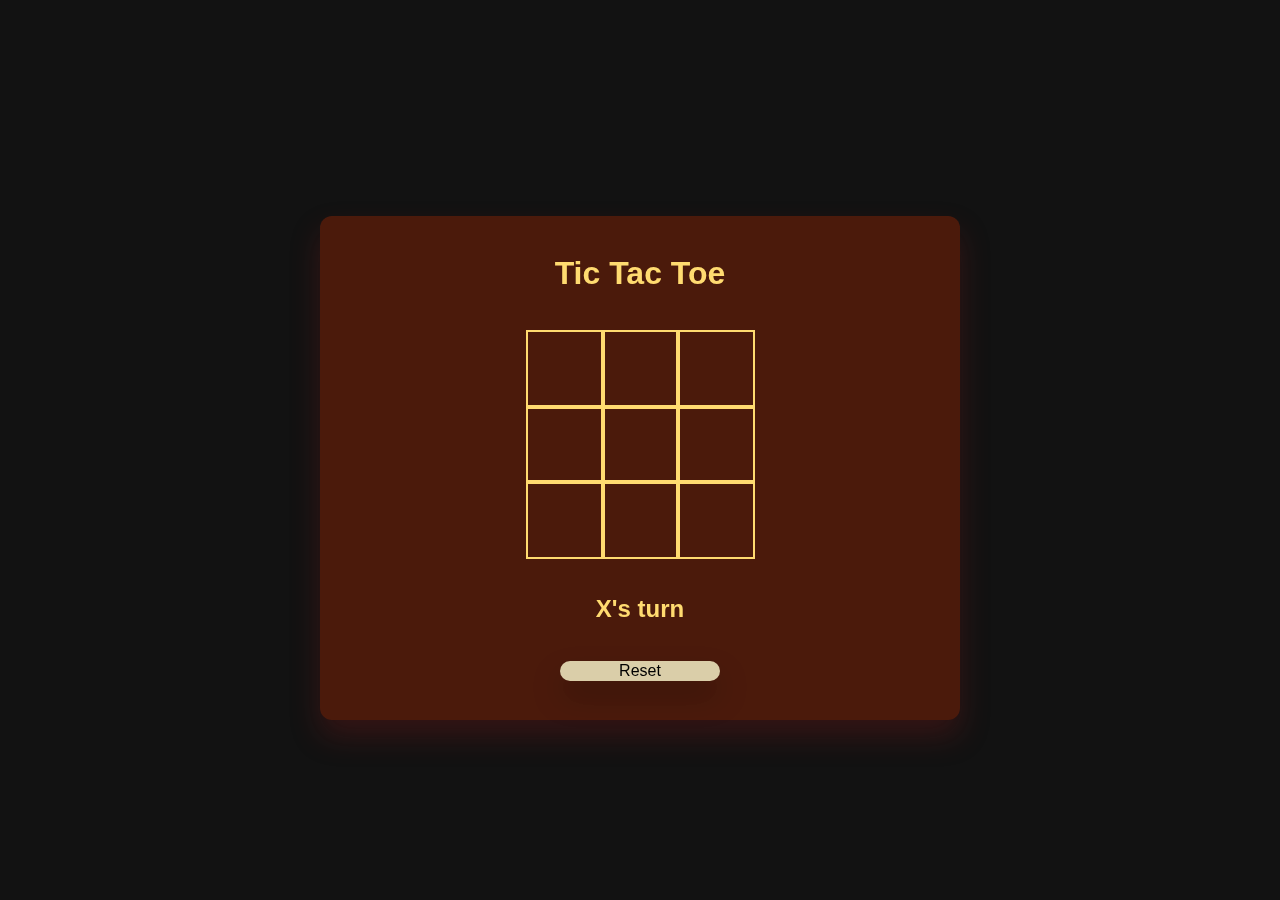
<file: Tic-Tac-Toe/index.html>
<!DOCTYPE html>
<html lang="en">
<head>
    <meta charset="UTF-8">
    <meta http-equiv="X-UA-Compatible" content="IE=edge">
    <meta name="viewport" content="width=device-width, initial-scale=1.0">
    <title>Tic Tac Toe</title>
    <link rel="stylesheet" href="https://cdn.jsdelivr.net/npm/bootstrap@4.5.3/dist/css/bootstrap.min.css" integrity="sha384-TX8t27EcRE3e/ihU7zmQxVncDAy5uIKz4rEkgIXeMed4M0jlfIDPvg6uqKI2xXr2" crossorigin="anonymous">
    <link rel="stylesheet" href="style.css">
</head>
<body>
    <div id="gameContainer">
        <br>
        <h1>Tic Tac Toe</h1>
        <br>
        <div id="cellContainer">
            <div cellIndex="0" class="cell"></div>
            <div cellIndex="1" class="cell"></div>
            <div cellIndex="2" class="cell"></div>
            <div cellIndex="3" class="cell"></div>
            <div cellIndex="4" class="cell"></div>
            <div cellIndex="5" class="cell"></div>
            <div cellIndex="6" class="cell"></div>
            <div cellIndex="7" class="cell"></div>
            <div cellIndex="8" class="cell"></div>
        </div>
        <br>
        <h2 id="status"></h2>
        <br>
        <button class="button" id="reset" value="Reset" onclick="reset()">Reset</button>
        <h4 id="auto_reset"></h4>
        <br>
    </div>
    <script src="script.js"></script>
</body>
</html>
</file>
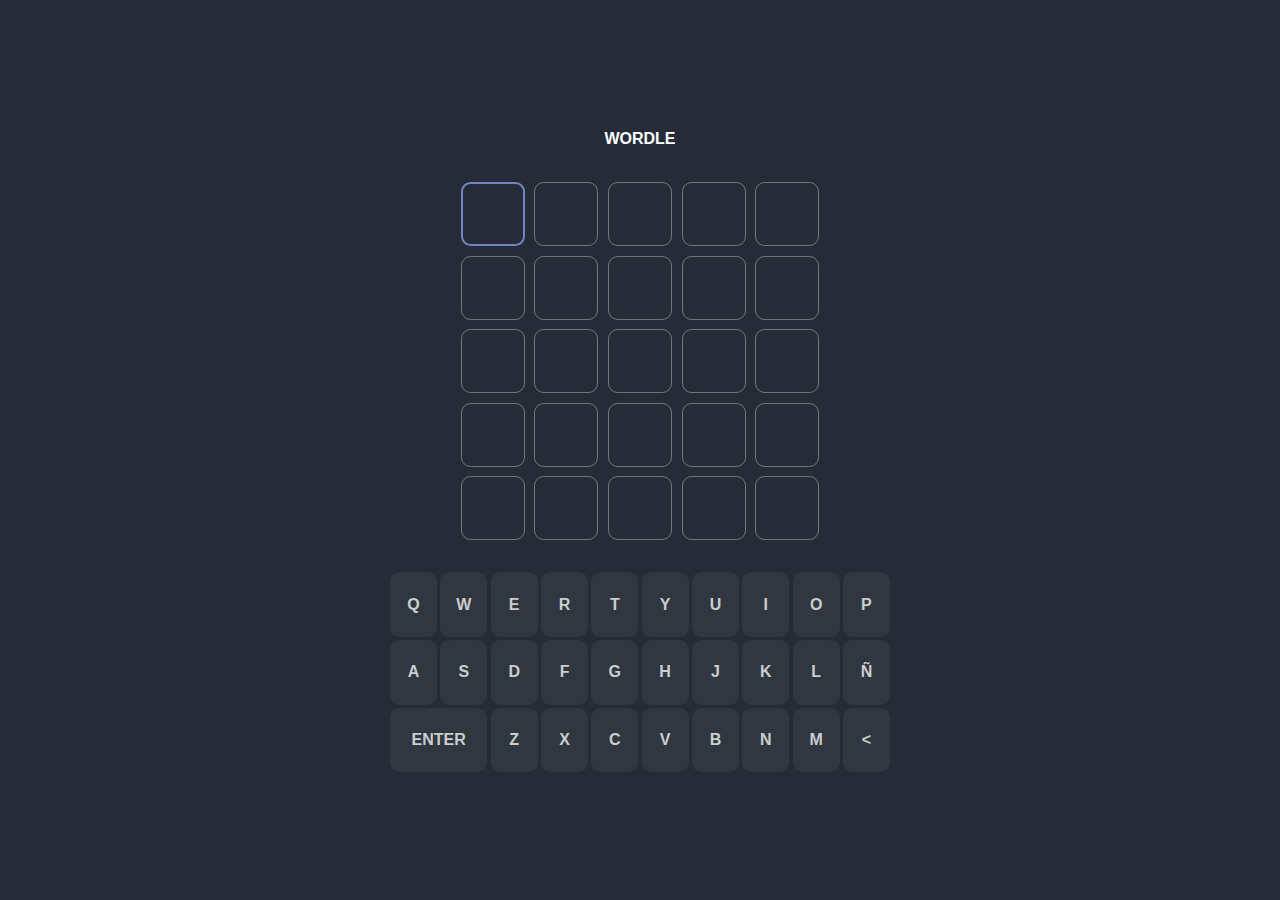
<file: wordle-game/index.html>
<!DOCTYPE html>
<html lang="en">
<head>
    <meta charset="UTF-8">
    <meta http-equiv="X-UA-Compatible" content="IE=edge">
    <meta name="viewport" content="width=device-width, initial-scale=1.0">
    <title>Wordlee</title>
    <link rel="stylesheet" href="css/app.css">
    <link rel="preconnect" href="https://fonts.googleapis.com">
    <link rel="preconnect" href="https://fonts.gstatic.com" crossorigin>
    <link href="https://fonts.googleapis.com/css2?family=Quicksand:wght@300;400;500;600;700&display=swap" rel="stylesheet">
    <script defer src="wordlee.js"></script>
</head>
<body>
    <div class="wordlee game">
            <div class="game__box wordlee__box">
                <span class="wordlee__info"> WORDLE</span>
                <!-- Panel -->
                <div class="wordlee__panel">
                    <!-- See panel created in JS file -->
                </div>
                <div class="wordlee__keyboard">
                    <!-- See keyboard created in JS file -->
                </div>
            </div>
            
    </div>
</body>
</html>
</file>
<file: Tic-Tac-Toe/style.css>
.cell{
    width: 75px;
    height: 75px;
    border: 2px;
    box-shadow: 0 0 0 2px;
    line-height: 75px;
    font-size: 50px;
    cursor: pointer;
    text-align: center;
    color: hsl(45, 100%, 72%);
}

body {
    background-color: hsl(0, 0%, 7%);
    text-align: center;
    color: hsl(45, 100%, 72%);
  }

.button {
    font: inherit;
    width: 25%;
    background: hsl(45, 40%, 76%);;
    border: 1px hsl(35, 18%, 55%);
    text-align: center;
    border-radius: 12px 12px 12px 12px;
    box-shadow: 0 16px 30px hsla(1, 0%, 0%, 0.25);
    cursor: pointer;
  }
  
#gameContainer{
    position: absolute;
    bottom: 20%;
    left: 25%;
    width: 50%;
    background: hsla(14, 180%, 36%, 0.35);
    backdrop-filter: blur(10px);
    border: 1px hsl(0, 0%, 22%);
    border-radius: 12px 12px 12px 12px;
    box-shadow: 0 16px 30px hsla(0, 70%, 36%, 0.25);
    z-index: 5;
    font-family: 'Poppins', sans-serif;
    text-align: center;
}

#cellContainer{
    display: grid;
    grid-template-columns: repeat(3, auto);
    width: 225px;
    margin: auto;
}
</file>
<file: wordle-game/css/app.css>
:root {
  --negro: #393939;
  --blanco: #ececec;
  --tipo-principal: Helvetica, Arial, sans-serif;
  --tipo-secundaria: Verdana;
}

@media (prefers-reduced-motion: reduce) {
  * {
    -webkit-animation: none !important;
            animation: none !important;
    transition: none !important;
  }
}
* {
  margin: 0;
  padding: 0;
  border: 0;
  box-sizing: border-box;
  vertical-align: baseline;
}

img, picture, video, iframe, figure {
  max-width: 100%;
  width: 100%;
  display: block;
}

a {
  display: block;
  text-decoration: none;
  color: inherit;
  font-size: inherit;
}

p a {
  display: inline;
}

li {
  list-style-type: none;
}

html {
  scroll-behavior: smooth;
}

h1, h2, h3, h4, h5, h6, p, span, a, strong, blockquote, i, b, u, em {
  font-size: 1em;
  font-weight: inherit;
  font-style: inherit;
  text-decoration: none;
  color: inherit;
}

blockquote:before, blockquote:after, q:before, q:after {
  content: "";
  content: none;
}

::-moz-selection {
  background-color: var(--negro);
  color: var(--blanco);
}

::selection {
  background-color: var(--negro);
  color: var(--blanco);
}

form, input, textarea, select, button, label {
  font-family: inherit;
  font-size: inherit;
  -webkit-hyphens: auto;
      -ms-hyphens: auto;
          hyphens: auto;
  background-color: transparent;
  color: inherit;
  display: block;
  -webkit-appearance: none;
     -moz-appearance: none;
          appearance: none;
}

table, tr, td {
  border-collapse: collapse;
  border-spacing: 0;
}

svg {
  width: 100%;
  display: block;
  fill: currentColor;
}

body {
  min-height: 100vh;
  font-size: 100%;
  font-family: var(--tipo-principal);
  color: var(--negro);
  background: var(--blanco);
  line-height: 1.4em;
  -webkit-hyphens: auto;
      -ms-hyphens: auto;
          hyphens: auto;
  font-smooth: always;
  -webkit-font-smoothing: antialiased;
  -moz-osx-font-smoothing: grayscale;
}

body {
  font-family: Arial, Helvetica, sans-serif;
  font-weight: bold;
  background-color: #252C37;
}

p {
  font-size: 1rem;
  color: rgb(53, 59, 71);
}

.game {
  width: 100%;
  height: 100vh;
  display: flex;
  flex-direction: column;
  justify-content: center;
  align-items: center;
}
@media (max-width: 560px) {
  .game {
    height: auto;
  }
}
.game__box {
  display: flex;
  flex-direction: column;
  justify-content: center;
  align-items: center;
  position: relative;
  gap: 1rem;
  padding: 2rem;
  overflow: hidden;
}
@media (max-width: 560px) {
  .game__box {
    width: 100%;
    height: auto;
    border-radius: 0;
    padding: 1rem;
  }
}

.wordlee__info {
  color: white;
}
.wordlee__box {
  position: relative;
  display: flex;
  flex-direction: column;
  justify-content: center;
  align-items: center;
  gap: 2rem;
}
.wordlee__panel {
  display: flex;
  display: flex;
  flex-direction: column;
  justify-content: center;
  align-items: center;
  gap: 0.6rem;
}
.wordlee__panel .panel__row {
  display: flex;
  align-items: center;
  justify-content: center;
  flex-direction: row;
  gap: 0.6rem;
}
.wordlee__panel .panel__row .row__tile {
  border-radius: 0.6rem;
  width: 4rem;
  height: 4rem;
  display: flex;
  align-items: center;
  justify-content: center;
  border: 1px solid rgba(255, 255, 255, 0.3529411765);
  -webkit-user-select: none;
     -moz-user-select: none;
      -ms-user-select: none;
          user-select: none;
  color: white;
  cursor: pointer;
  font-size: 1.6rem;
}
@media (max-width: 560px) {
  .wordlee__panel .panel__row .row__tile {
    width: 3.5rem;
    height: 3.5rem;
  }
}
.wordlee__panel .panel__row .row__tile.selected {
  border: 2px solid #7185c3;
}
.wordlee__panel .panel__row .row__tile.used {
  background-color: #464C55;
  border: 1px solid #464C55;
  color: rgba(255, 255, 255, 0.462745098);
}
.wordlee__panel .panel__row .row__tile.almost {
  background-color: #ffe570;
  border: 1px solid #ffe570;
  color: rgba(38, 37, 37, 0.3176470588);
}
.wordlee__panel .panel__row .row__tile.correct {
  background-color: #79d569;
  border: 1px solid #79d569;
  color: rgba(38, 37, 37, 0.3176470588);
}
.wordlee__panel .panel__row .row__tile.inactive {
  pointer-events: none;
}
.wordlee__keyboard {
  display: grid;
  width: 500px;
  height: 200px;
  grid-template-columns: repeat(10, 1fr);
  flex-wrap: wrap;
  gap: 0.2rem;
}
@media (max-width: 560px) {
  .wordlee__keyboard {
    width: 100%;
    height: 150px;
  }
}
.wordlee__keyboard .keyboard__key {
  background-color: #303741;
  display: flex;
  flex-direction: column;
  justify-content: center;
  align-items: center;
  border-radius: 0.6rem;
  cursor: pointer;
  -webkit-user-select: none;
     -moz-user-select: none;
      -ms-user-select: none;
          user-select: none;
  color: rgba(255, 255, 255, 0.7607843137);
  position: relative;
  border: none;
  outline: none;
  font-weight: bold;
}
.wordlee__keyboard .keyboard__key::after {
  content: "";
  position: absolute;
  width: 100%;
  height: 100%;
  left: 0;
  top: 0;
  background-color: rgba(255, 255, 255, 0.318);
  border-radius: 0.3rem;
  display: none;
}
.wordlee__keyboard .keyboard__key.key__enter {
  grid-column: span 2;
}
.wordlee__keyboard .keyboard__key.used {
  background-color: #464C55;
  color: rgba(255, 255, 255, 0.462745098);
}
.wordlee__keyboard .keyboard__key.almost {
  background-color: #ffe570;
  color: rgba(38, 37, 37, 0.3176470588);
}
.wordlee__keyboard .keyboard__key.correct {
  background-color: #79d569;
  color: rgba(38, 37, 37, 0.3176470588);
}
.wordlee__keyboard .keyboard__key:hover::after {
  display: block;
}
.wordlee__keyboard .keyboard__key.inactive {
  pointer-events: none;
}/*# sourceMappingURL=app.css.map */
</file>
